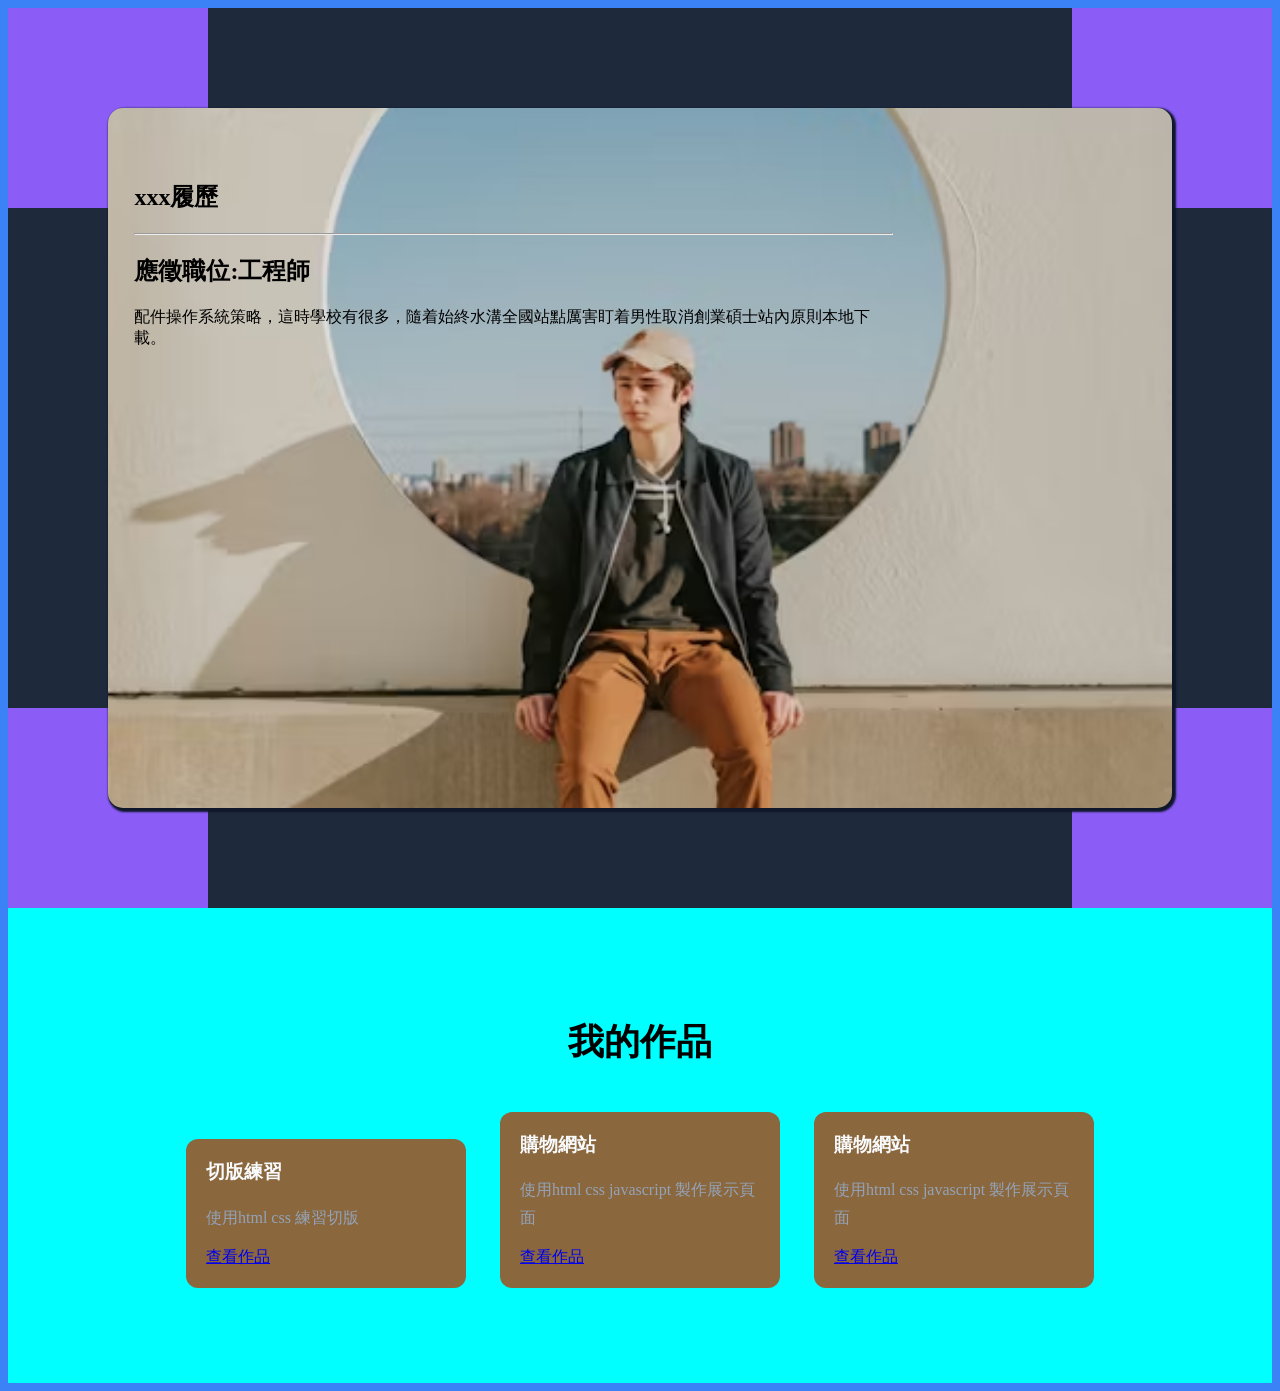
<file: index.html>
<!DOCTYPE html>
<html lang="zh-TW">

<head>
    <meta charset="UTF-8">
    <meta name="viewport" content="width=device-width, initial-scale=1.0">
    <title>個人首頁</title>
    <link rel="stylesheet" href="css/my.css">
    <style>
        :root {
            /* Brand */
            --color-primary: #3B82F6;
            /* VictoryBlue */
            --color-secondary: #8B5CF6;
            /* EnergyPurple */

            /* Background */
            --bg-primary: #0F172A;
            /* DeepArena */
            --bg-secondary: #1E293B;
            /* ShadowField */

            /* Text */
            --text-primary: #F8FAFC;
            /* CrystalWhite */
            --text-secondary: #94A3B8;
            /* SilverMist */
        }

        body {
            background-color: var(--color-primary);
        }

        .s01 {
            background-color: var(--bg-secondary);
            height: 100vh;
            position: relative;
        }

        .s01 .box01 {
            background-color: var(--color-secondary);
            height: 200px;
            width: 200px;
            position: absolute;
            top: 0;
            left: 0;
        }

        .s01 .box02 {
            background-color: var(--color-secondary);
            height: 200px;
            width: 200px;
            position: absolute;
            top: 0;
            right: 0;
        }

        .s01 .box03 {
            background-color: var(--color-secondary);
            height: 200px;
            width: 200px;
            position: absolute;
            left: 0;
            bottom: 0;
        }

        .s01 .box04 {
            height: 200px;
            width: 200px;
            background-color: var(--color-secondary);
            position: absolute;
            right: 0;
            bottom: 0;
        }

        .s01 .userimg {
            position: absolute;
            top: 100px;
            left: 100px;
            bottom: 100px;
            right: 100px;
            background-color: var(--bg-primary);
            background-image: url(img/people.avif);
            background-position: center center;
            background-size:cover ;
            border-radius: 15px;
            box-shadow: 2px 2px 2px 2px var(--bg-primary);
        }
        .usertext{
            position: absolute;
            top: 17%;
            left: 10%;
            right: 30%;
        }
        /* s02作品區 */
        .s02{
            padding: 80px 10%;
            background-color: aqua;
            text-align: center;
        }
        .s02 h2{
            font-size: 36px;
        }
        .s02 .card{
            display: inline-block;
            margin: 15px;
            width: 240px;
            background-color: rgb(138, 103, 61);
            padding: 20px;
            text-align: left;
            border-radius: 12px;
        }
        .s02 .card h3{
            color: var(--text-primary);
            margin-top: 0;
        }
        .s02 .card p{
            line-height: 1.7;
            color: var(--text-secondary);           
}

    </style>
</head>

<body>
    <section class="s01">
        <div class="box01"></div>
        <div class="box02"></div>
        <div class="box03"></div>
        <div class="box04"></div>
        <div class="userimg"></div>
        <div class="usertext">
            <h1>xxx履歷</h1>
            <hr>
            <h2>應徵職位:工程師</h2>
            <p>配件操作系統策略，這時學校有很多，隨着始終水溝全國站點厲害盯着男性取消創業碩士站內原則本地下載。</p>
        </div>
    </section>
    <section class="s02">
        <h2>我的作品</h2>
        <!-- 作品01 -->
        <div class="card">
            <h3>切版練習</h3>
            <p>使用html css 練習切版</p>
            <a href="0527-1.html" target="_blank">查看作品</a>
        </div>
        <!-- 作品02 -->
        <div class="card">
            <h3>購物網站</h3>
            <p>使用html css javascript 製作展示頁面</p>
            <a href="#">查看作品</a>
        </div>
        <!-- 作品03 -->
        <div class="card">
            <h3>購物網站</h3>
            <p>使用html css javascript 製作展示頁面</p>
            <a href="#">查看作品</a>
        </div>
    </section>
</body>

</html>
</file>
<file: css/my.css>
:root {
            /* Brand */
            --color-primary: #3B82F6;
            /* VictoryBlue */
            --color-secondary: #8B5CF6;
            /* EnergyPurple */

            /* Background */
            --bg-primary: #0F172A;
            /* DeepArena */
            --bg-secondary: #1E293B;
            /* ShadowField */

            /* Text */
            --text-primary: #F8FAFC;
            /* CrystalWhite */
            --text-secondary: #94A3B8;
            /* SilverMist */
        }
        .fw-100{
            font-weight: 100;
        }
        .fw-200{
            font-weight: 200;
        }
        .fw-300{
            font-weight: 300;
        }
        .fw-400{
            font-weight: 400;
        }
        .fw-500{
            font-weight: 500;
        }
        .fw-600{
            font-weight: 600;
        }
        .fw-700{
            font-weight: 700;
        }
        .fw-800{
            font-weight: 800;
        }
        .fw-900{
            font-weight: 900;
        }
        /* 字體顏色 */
        .btn-text-primary{
            color: var(--text-primary);
        }
        .btn-text-secondary{
            color: var(--text-secondary);
        }
</file>
